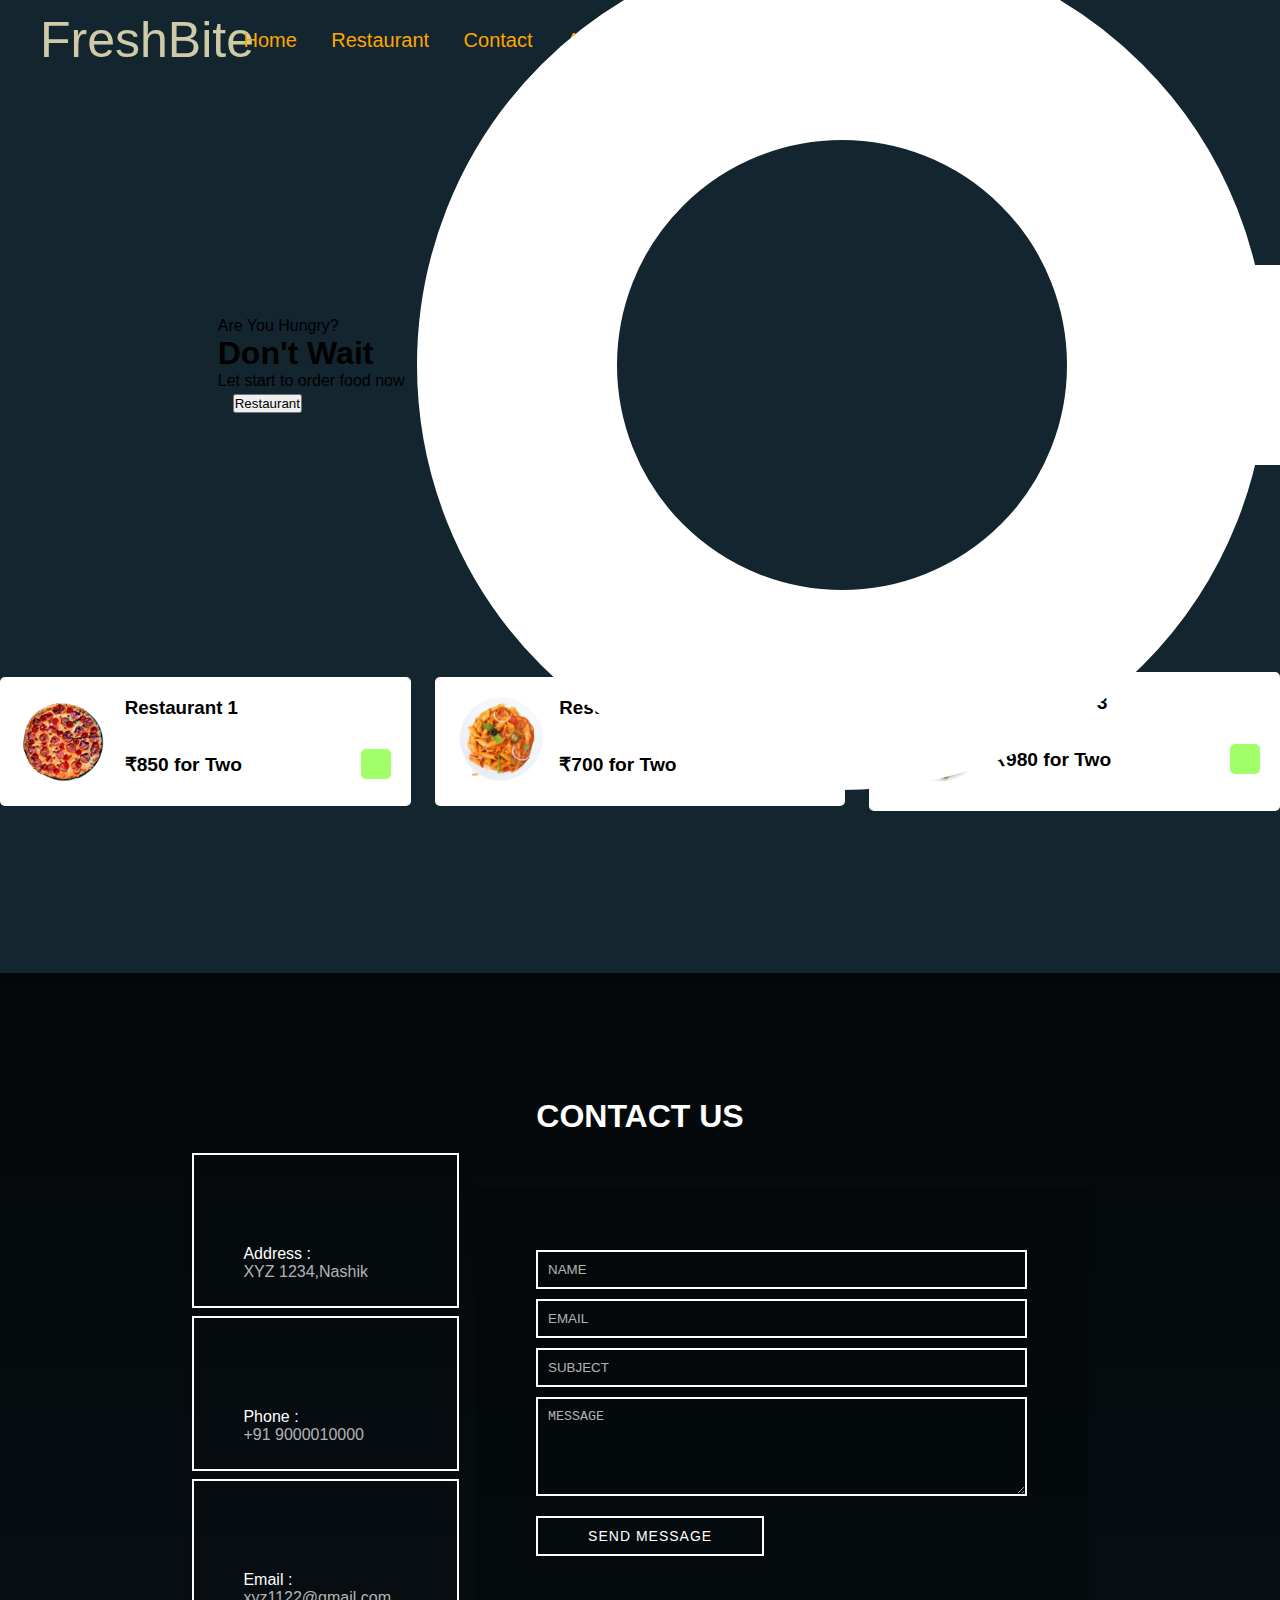
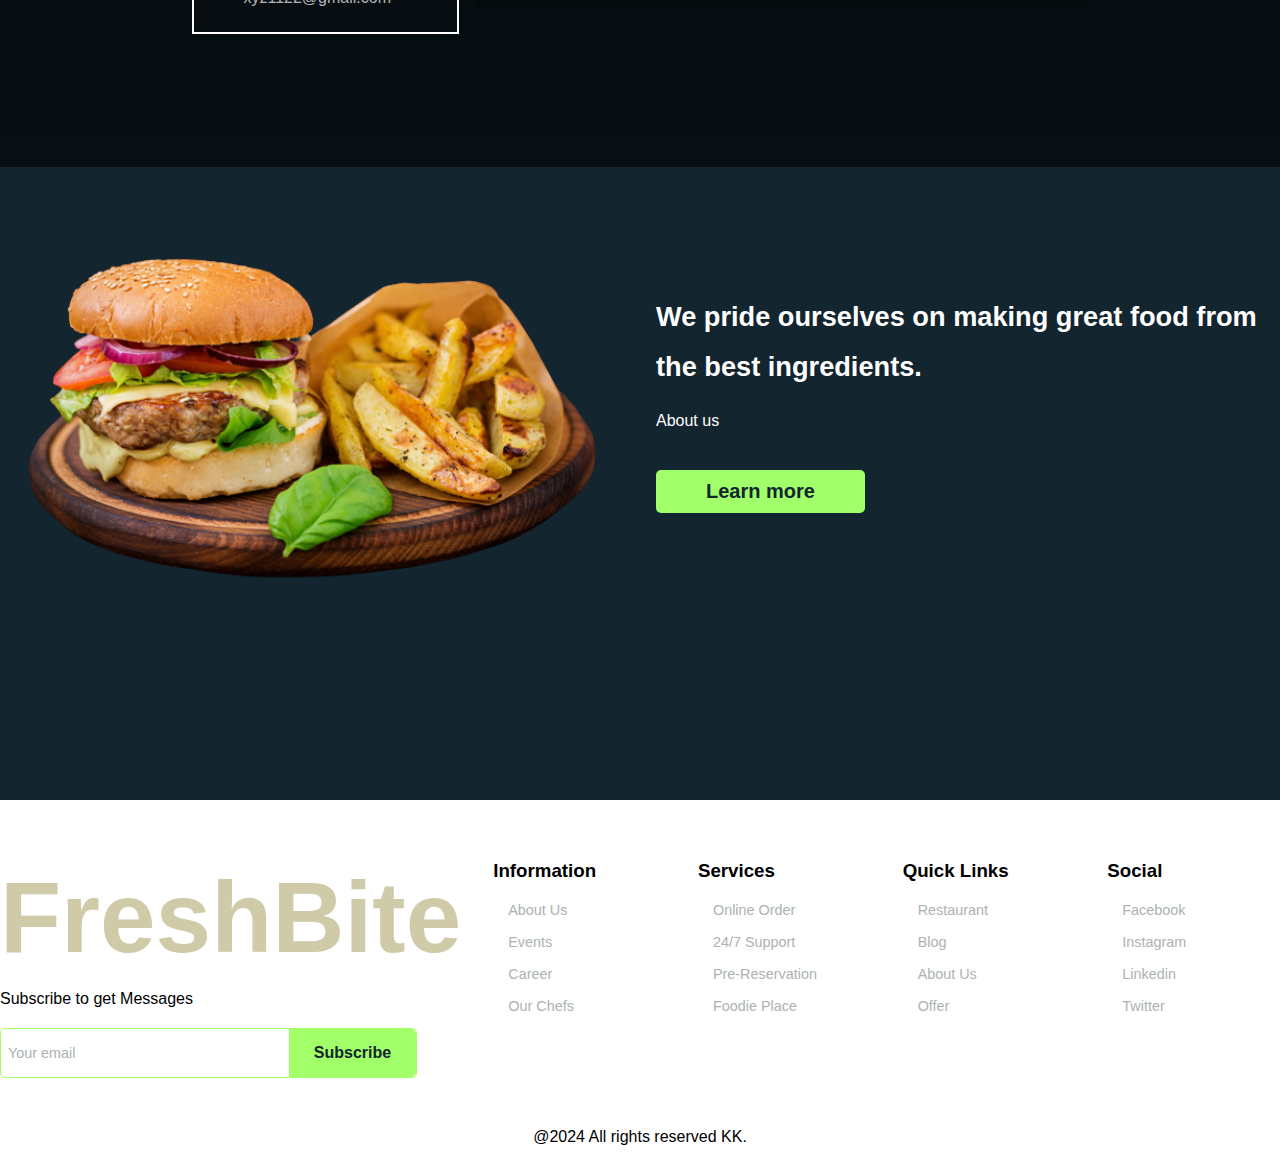
<file: index.html>
<html>
    <head>
        <title>Restaurant Website</title>
        <link rel="stylesheet" href="styles.css">
        <link rel="stylesheet" href="https://cdnjs.cloudflare.com/ajax/libs/font-awesome/6.0.0-beta3/css/all.min.css" integrity="sha512-Fo3rlrZj/k7ujTnHg4CGR2D7kSs0v4LLanw2qksYuRlEzO+tcaEPQogQ0KaoGN26/zrn20ImR1DfuLWnOo7aBA==" crossorigin="anonymous" referrerpolicy="no-referrer" />
    </head>
    <body>
        <div class="top">
            <div class="logo">FreshBite</div>
            <div class="nav">
                <a href="#">Home</a>
                <a href="restaurant.html">Restaurant</a>
                <a href="#contact">Contact</a>
                <a href="#about">About</a>
                <a href="signin.php">Sign in</a>
                <a href="logout.php">Logout</a>
            </div>
            
            <div class="search">
                <i class="fa-solid fa-search"></i>
                <i class="fa-solid fa-bars"></i>
            </div>
        </div>

        <div class="heading">
            <div class="left">
                <p>Are You Hungry?</p>
                <h1>Don't Wait</h1>
                <p>Let start to order food now</p>

                
                
                <a
                  href="restaurant.html"
                  target="blank"
                  ><button> Restaurant</button></a
                >


            </div>

            <div class="right" id="food"></div>

            <div class="SocialMedia">
                <i class="fa-brands fa-facebook-f"></i>
                <i class="fa-brands fa-twitter"></i>
                <i class="fa-brands fa-instagram"></i>
                <i class="fa-brands fa-whatsapp"></i>
            </div>
        </div>

        <div class="bottom">
            <div class="menu">
                <div id="food1"></div>
                <div id="food2"></div>
            </div>
        </div>
         

          <!---------------------------- Popular Restaurant ------------------- -->
         <section class="section">
          <div class="container">
            <div class="dishes__section-top">
              <h2>Popular Restaurant</h2>
            </div>
  
            <div class="dishes__wrapper">
              <div class="dish__item">
                <div class="dish__img">
                  <img src="./images/dishes-01.png" alt="" />
                </div>
  
                <div class="dish__content">
                  <h3>Restaurant 1</h3>
                  <div class="ratings">
                    <span><i class="ri-star-s-fill"></i></span>
                    <span><i class="ri-star-s-fill"></i></span>
                    <span><i class="ri-star-s-fill"></i></span>
                    <span><i class="ri-star-s-fill"></i></span>
                    <span><i class="ri-star-half-s-line"></i></span>
                  </div>
  
                  <div class="dish__content-bottom">
                    <span class="dish__price"> &#x20b9;850 for Two</span>
                    <span class="add__to-cart"
                      ><i class="ri-shopping-cart-line"></i
                    ></span>
                  </div>
                </div>
              </div>
  
              <div class="dish__item">
                <div class="dish__img">
                  <img src="./images/dishes-02.png" alt="" />
                </div>
  
                <div class="dish__content">
                  <h3>Restaurant 2</h3>
                  <div class="ratings">
                    <span><i class="ri-star-s-fill"></i></span>
                    <span><i class="ri-star-s-fill"></i></span>
                    <span><i class="ri-star-s-fill"></i></span>
                    <span><i class="ri-star-s-fill"></i></span>
                    <span><i class="ri-star-half-s-line"></i></span>
                  </div>
  
                  <div class="dish__content-bottom">
                    <span class="dish__price">&#x20b9;700 for Two</span>
                    <span class="add__to-cart"
                      ><i class="ri-shopping-cart-line"></i
                    ></span>
                  </div>
                </div>
              </div>
  
              <div class="dish__item">
                <div class="dish__img">
                  <img src="./images/dishes-03.png" alt="" />
                </div>
  
                <div class="dish__content">
                  <h3>Restaurant 3</h3>
                  <div class="ratings">
                    <span><i class="ri-star-s-fill"></i></span>
                    <span><i class="ri-star-s-fill"></i></span>
                    <span><i class="ri-star-s-fill"></i></span>
                    <span><i class="ri-star-s-fill"></i></span>
                    <span><i class="ri-star-half-s-line"></i></span>
                  </div>
  
                  <div class="dish__content-bottom">
                    <span class="dish__price">&#x20b9;980 for Two</span>
                    <span class="add__to-cart"
                      ><i class="ri-shopping-cart-line"></i
                    ></span>
                  </div>
                </div>
              </div>
            </div>
          </div>
        </section>
              <br> 
              <br> 
              <br> 
              <br> 
              <br> 
              <br> 
              <br> 
              <br> 
              <br> 

         <!---------------------------- contact ------------------- -->
        <div class="contact" id="contact">
          <h1>CONTACT US</h1>
          <br />
          <div class="contactcontanner">
            <div class="contanner">
              <div class="heading">
                <div class="icon"><i class="far fa-map"></i></div>
                <div class="info">
                  <p>Address :</p>
                  <p id="contactinfo">
                    XYZ 1234,Nashik
                  </p>
                </div>
              </div>
    
              <div class="heading">
                <div class="icon"><i class="fas fa-phone-alt"></i></div>
                <div class="info">
                  <p>Phone :</p>
                  <p id="contactinfo">+91 9000010000</p>
                </div>
              </div>
    
              <div class="heading">
                <div class="icon"><i class="far fa-envelope"></i></div>
                <div class="info">
                  <p>Email :</p>
                  <p id="contactinfo">xyz1122@gmail.com</p>
                </div>
              </div>
            </div>
    
            <div class="messageform">
              <div class="form">
                <form action="" method="POST">
                  <style>
                    ::placeholder {
                      color: rgba(255, 255, 255, 0.7);
                    }
                  </style>
    
                  <input type="text" name="name" placeholder="NAME" required />
                  <input type="email" name="email" placeholder="EMAIL" required />
                  <input
                    type="text"
                    name="subject"
                    placeholder="SUBJECT"
                    required
                  />
                  <textarea
                    type="message"
                    name="message"
                    id="inputbox"
                    cols="30"
                    rows="5"
                    placeholder="MESSAGE"
                    required
                  ></textarea>
                  <button type="submit">SEND MESSAGE</button>
                </form>
              </div>
            </div>
          </div>
        </div>
        <script src="form.js"></script>
        <br>
<!-- =========== About  ============ -->
        <div class="about" id="about">
        <section class="section" id="about">
          <div class="container">
            <div class="about__wrapper">
              <div class="about__img">
                <img src="./images/burger.png" alt="" />
              </div>
  
              <div class="about__content">
                <h3>
                  We pride ourselves on making great food from the best
                  ingredients.
                </h3>
                <p>
                  About us 
                </p>
  
                <button class="learn__more"><a href="#">Learn more</a></button>
              </div>
            </div>
          </div>
        </section>
         <br>
         <br>
         <br>
         <br>
         <br>
         <br>
         <br>
         <br>
         <br>
         <br>
<!-- =========== footer start ============ -->
        <footer class="section footer">
          <div class="container">
            <div class="footer__wrapper">
              <div class="footer__logo">
                <div class="logo">
                  <h1>Fresh<span class="highlight">Bite</span></h1>
                </div>
                <p>Subscribe to get Messages</p>
                <div class="subscribe__box">
                  <input type="email" placeholder="Your email" />
                  <button class="subscribe__btn">Subscribe</button>
                </div>
              </div>
    
              <div class="footer__box">
                <h3 class="footer__link-title">Information</h3>
                <ul class="footer__menu">
                  <li class="footer__menu-item">
                    <a href="#about" class="footer__link">About Us</a>
                  </li>
                  <li class="footer__menu-item">
                    <a href="#" class="footer__link">Events</a>
                  </li>
                  <li class="footer__menu-item">
                    <a href="#" class="footer__link">Career</a>
                  </li>
                  <li class="footer__menu-item">
                    <a href="#" class="footer__link">Our Chefs</a>
                  </li>
                </ul>
              </div>
    
              <div class="footer__box">
                <h3 class="footer__link-title">Services</h3>
                <ul class="footer__menu">
                  <li class="footer__menu-item">
                    <a href="#about" class="footer__link">Online Order</a>
                  </li>
                  <li class="footer__menu-item">
                    <a href="#" class="footer__link">24/7 Support</a>
                  </li>
                  <li class="footer__menu-item">
                    <a href="#" class="footer__link">Pre-Reservation</a>
                  </li>
                  <li class="footer__menu-item">
                    <a href="#" class="footer__link">Foodie Place</a>
                  </li>
                </ul>
              </div>
    
              <div class="footer__box">
                <h3 class="footer__link-title">Quick Links</h3>
                <ul class="footer__menu">
                  <li class="footer__menu-item">
                    <a href="#menu" class="footer__link">Restaurant</a>
                  </li>
                  <li class="footer__menu-item">
                    <a href="#blog" class="footer__link">Blog</a>
                  </li>
                  <li class="footer__menu-item">
                    <a href="#about" class="footer__link">About Us</a>
                  </li>
                  <li class="footer__menu-item">
                    <a href="#" class="footer__link">Offer</a>
                  </li>
                </ul>
              </div>
    
              <div class="footer__box">
                <h3 class="footer__link-title">Social</h3>
                <ul class="footer__menu">
                  <li class="footer__menu-item">
                    <a href="#" class="footer__link">Facebook</a>
                  </li>
                  <li class="footer__menu-item">
                    <a href="#" class="footer__link">Instagram</a>
                  </li>
                  <li class="footer__menu-item">
                    <a href="#" class="footer__link">Linkedin</a>
                  </li>
                  <li class="footer__menu-item">
                    <a href="#" class="footer__link">Twitter</a>
                  </li>
                </ul>
              </div>
            </div>
    
            <p class="footer__copyright">
              @2024 All rights reserved  KK.
            </p>
          </div>
        </footer>
    </body>
</html>
</file>
<file: styles.css>
* {
    padding: 0;
    margin: 0;
  }
  :root {
    --primary-color: #a1ff69;
    --secondary-color: #13252f;
    --heading-color: #fff;
    --body-bg: #13252f;
    --small-text-color: #acb2b2;
    --font-name: "Montserrat", sans-serif;
    --card-bg: #152833;
  }
  
  body {
    background: var(--body-bg);
    font-family: var(--font-name);
  }
  
  .top {
    display: flex;
    flex-direction: row;
    justify-content: space-between;
    height: 80px;
    align-items: center;
    padding: 0px 40px;
  }
  .logo {
    font-size: 50px;
    color: #cfcaa8;
  }
  .nav {
    position: relative;
    left: -180px;
  }
  li {
    display: inline;
  }
  a {
    padding: 5px 15px;
    color: orange;
    font-size: 20px;
    text-decoration: none;
  }
  a:hover {
    color: white;
    text-decoration: underline;
    text-underline-position: under;
  }
  .search {
    font-size: 25px;
  }
  .search i {
    padding: 5px 20px;
  }
  
  /************heading**************/
  .heading {
    display: flex;
    justify-content: space-evenly;
    padding-top: 65px;
    align-items: center;
  }
  .right {
    width: 440px;
    height: 440px;
    background-image: url("https://images.unsplash.com/photo-1546069901-ba9599a7e63c?q=80&w=1000&auto=format&fit=crop&ixlib=rb-4.0.3&ixid=M3wxMjA3fDB8MHxleHBsb3JlLWZlZWR8Mnx8fGVufDB8fHx8fA%3D%3D");
    background-size: cover;
    border-radius: 400px;
    display: flex;
    justify-content: center;
    align-items: center;
  }
  .right::before {
    width: 430px;
    height: 430px;
    border: 200px solid white;
    content: "";
    position: absolute;
    border-radius: 430px;
    padding: 10px;
  }
  .cover .information {
    align-items: center;
    max-width: 1000px;
    margin: 0 auto;
    padding-top: 10%;
  }
  .information h3 {
    font-size: 18px;
    letter-spacing: 3px;
    font-weight: 300;
  }
  .information h3 span {
    float: right;
    font-size: 16px;
    color: rgba(255, 255, 255, 0.8);
  }
  .information h2 {
    font-size: 40px;
  }
  .information h1 span {
    font-size: 110px;
    line-height: 120px;
    color: rgb(1, 161, 1);
    letter-spacing: 10px;
  }
  .information a {
    display: block;
    max-width: 350px;
    margin: 0 auto;
  }
  .information a button {
    padding: 8px 80px;
    cursor: pointer;
    letter-spacing: 5px;
    background: linear-gradient(to right, transparent 50%, rgb(1, 161, 1) 50%);
    background-size: 200%;
    background-position: left;
    transition: 0.3s;
    border: 2px solid white;
    color: white;
    margin: 40px 0 -50%;
    width: 100%;
  }
  .information a button:hover {
    background-position: right;
    color: white;
  }
  

  /*********SocialMedia***************/
  .SocialMedia {
    position: absolute;
    right: 0;
    display: flex;
    justify-content: space-evenly;
    align-items: center;
    flex-direction: column;
    width: 40px;
    height: 200px;
    background-color: white;
    font-size: 25px;
  }
  .SocialMedia i:hover {
    color: orange;
  }
  
  /* popular restaurant style */
  
  .dishes__section-top {
    text-align: center;
    margin-bottom: 50px;
    color: #a1ff69;
  }
  
  .dishes__section-top h2 {
    font-size: 2rem;
    font-weight: 500;
  }
  
  .dishes__wrapper {
    display: flex;
    align-items: center;
    column-gap: 1.5rem;
  }
  
  .dish__item {
    width: 33%;
    display: flex;
    column-gap: 1rem;
    cursor: pointer;
    background: white;
    padding: 20px;
    border-radius: 5px;
    transition: 0.3s;
  }
  
  .dish__img {
    width: 25%;
  }
  
  .dish__img img {
    width: 100%;
  }
  
  .ratings {
    display: flex;
    align-items: center;
    margin-top: 10px;
    margin-bottom: 20px;
  }
  
  .ratings span i {
    color: gold;
  }
  
  .dish__content-bottom {
    display: flex;
    align-items: center;
    justify-content: space-between;
  }
  
  .dish__price {
    font-weight: 600;
    font-size: 1.2rem;
    color: black;
  }
  
  .dish__content {
    width: 75%;
  }
  
  .add__to-cart {
    width: 30px;
    height: 30px;
    display: flex;
    align-items: center;
    justify-content: center;
    background: var(--primary-color);
    color: var(--secondary-color);
    cursor: pointer;
    border-radius: 5px;
  }
  
  .add__to-cart i {
    font-weight: 600;
  }
  
  .dish__item:nth-child(2) .dish__img img,
  .dish__item:nth-child(3) .dish__img img {
    width: 150%;
    margin-left: -15px;
  }
  
  .dish__item:hover {
    transform: translateY(-1rem);
  }
  
  /************************************** Contact **********************************************/
  .contact {
    width: 100%;
    box-sizing: border-box;
    background-color: transparent;
    padding: 125px 0;
    background: linear-gradient(rgba(0, 0, 0, 0.8), rgba(0, 0, 0, 0.6)),
      url("https://source.unsplash.com/1600x900/?contact,message");
  }
  .contact h1 {
    color: white;
    text-align: center;
  }
  .contactcontanner {
    width: 70%;
    margin: 0 auto;
    box-sizing: border-box;
    display: flex;
    align-items: center;
  }
  .contactcontanner .contanner {
    width: 30%;
  }
  .contactcontanner .contanner .heading {
    width: 100%;
    display: flex;
    align-items: center;
    border: 2px solid white;
    margin-bottom: 8px;
    box-shadow: 0px 4px 8px rgba(0, 0, 0, 0.07);
  }
  .heading .icon {
    padding: 0 0 0 20px;
    font-size: 20px;
    color: rgb(3, 180, 3);
  }
  .heading .info {
    width: 70%;
    margin: 25px auto;
    color: white;
  }
  .heading .info #contactinfo {
    color: rgba(255, 255, 255, 0.7);
    font-weight: 500;
  }
  
  /* message form */
  .messageform {
    width: 70%;
    box-sizing: border-box;
    box-shadow: 0px 4px 8px rgba(0, 0, 0, 0.07);
    margin-left: 20px;
    background-color: rgba(0, 0, 0, 0.2);
  }
  .messageform .form {
    width: 80%;
    margin: 50px auto;
  }
  .messageform input,
  .messageform #inputbox {
    width: 100%;
    color: white;
    box-sizing: border-box;
    padding: 10px;
    margin-top: 10px;
    border: 2px solid white;
    outline: none;
    background-color: transparent;
  }
  .messageform button {
    padding: 10px 50px;
    margin-top: 20px;
    font-size: 14px;
    color: white;
    letter-spacing: 1px;
    background: linear-gradient(to right, transparent 50%, rgb(3, 180, 3) 50%);
    background-size: 200%;
    background-position: left;
    border: 2px solid white;
    cursor: pointer;
    transition: 0.3s;
  }
  .messageform button:hover {
    background-position: right;
  }
  
  /* contact mobile view */
  @media only screen and (max-width: 700px) {
    .contact {
      padding: 50px 0;
    }
    .contactcontanner {
      width: 95%;
      display: block;
    }
    .contactcontanner .contanner {
      width: 100%;
    }
    /* message form */
    .messageform {
      width: 100%;
      margin-left: 0px;
      padding: 1px 0;
    }
    .messageform .form {
      width: 93%;
      margin: 50px auto;
    }
  }
  
  
  /*************** about***************/
  .about__wrapper {
    display: flex;
    align-items: center;
    column-gap: 2rem;
    color: white;
  }
  
  .about__img,
  .about__content {
    width: 50%;
  }
  
  .about__img img {
    width: 100%;
  }
  
  .about__content h3 {
    font-size: 1.7rem;
    line-height: 50px;
    margin-bottom: 20px;
  }
  
  .learn__more {
    margin-top: 40px;
    padding: 10px 35px;
    font-size: 1rem;
    border: none;
    background: var(--primary-color);
    border-radius: 5px;
    cursor: pointer;
  }
  
  .learn__more a {
    color: var(--secondary-color);
    font-weight: 600;
  }
  
  .item {
    padding: 20px;
    background: var(--card-bg);
    width: 33%;
    border-radius: 5px;
  }
  
  .item img {
    width: 100%;
  }
  
  .content-bottom {
    display: flex;
    align-items: center;
    justify-content: space-between;
  }
  
  .item h4 {
    font-size: 1.3rem;
  }
  
  .wrapper {
    display: flex;
    align-items: center;
    column-gap: 2rem;
  }
  
  /* footer style */
  
  .footer {
    padding-top: 60px;
    padding-bottom: 30px;
    background: white;
  .footer__wrapper {
    display: flex;
    column-gap: 2rem;
  }
  
  .footer__logo {
    width: 40%;
  }
  
  .footer__box {
    width: 15%;
  }
  
  .footer__logo p {
    margin-top: 15px;
    margin-bottom: 20px;
  }
  
  .subscribe__box {
    display: flex;
    align-items: center;
    justify-content: space-between;
    border: 1px solid var(--primary-color);
    border-radius: 5px;
    width: 90%;
  }
  
  .subscribe__box input {
    padding: 15px 7px;
    border: none;
    outline: none;
    background: transparent;
    color: #acb2b2;
    font-size: 0.9rem;
  }
  
  .subscribe__box input::placeholder {
    color: #acb2b2;
  }
  
  .subscribe__btn {
    padding: 15px 25px;
    background: var(--primary-color);
    color: var(--secondary-color);
    font-size: 1rem;
    font-weight: 600;
    cursor: pointer;
    border: none;
    outline: none;
    border-radius: 0px 5px 5px 0px;
  }
  
  .footer__link-title {
    margin-bottom: 20px;
  }
  
  .footer__menu {
    display: flex;
    flex-direction: column;
    row-gap: 1rem;
  }
  
  .footer__link {
    color: var(--small-text-color);
    font-size: 0.9rem;
  }
  
  .footer__copyright {
    text-align: center;
    margin-top: 50px;
  }
  
  /* animation style */
  .section {
    transition:
      transform 1s,
      opacity 1s;
  }
  
  .section__hidden {
    opacity: 0;
    transform: translateY(8rem);
  }
  
  /* responsive  */
  
  @media only screen and (max-width: 1024px) {
    .container {
      width: 100%;
    }
  }
  
  @media only screen and (max-width: 768px) {
    section {
      padding: 40px 0px;
    }
  
    .nav {
      width: 100%;
      height: 50px;
      line-height: 50px;
    }
  
    .navigation {
      position: fixed;
      top: 0;
      left: 0;
      width: 100%;
      height: 100%;
      background: #13252fa8;
      z-index: 99999;
      display: none;
    }
  
    .nav__menu {
      position: absolute;
      width: 250px;
      height: 100%;
      top: 0;
      right: 0;
      background: var(--card-bg);
      flex-direction: column;
      align-items: center;
      justify-content: center;
      z-index: 999999;
    }
  
    .nav__link {
      font-size: 0.9rem;
    }
  
    .show__menu {
      display: block;
    }
    .mobile__menu {
      display: block;
    }
  
    .hero__content h2,
    .offer__content h2 {
      font-size: 2rem;
      line-height: 40px;
    }
  
    .dishes__section-top h2,
    .menu__section-top h2,
    .blog__top h2 {
      font-size: 1.5rem;
    }
  
    .dish__content h3 {
      font-size: 0.9rem;
    }
  
    .dish__price {
      font-size: 1rem;
    }
  
    .ratings span i {
      font-size: 0.8rem;
    }
  
    .ratings {
      margin-bottom: 10px;
    }
  
    .add__to-cart {
      width: 25px;
      height: 25px;
    }
  
    .about__content h3 {
      font-size: 1.4rem;
      line-height: 35px;
    }
    .view__more-btn,
    .learn__more {
      padding: 8px 30px;
      font-size: 0.8rem;
    }
  
    .logo h1 {
      font-size: 1.2rem;
    }
  
    .menu__item h3 {
      font-size: 1rem;
    }
  
    .menu__card-bottom {
      margin-top: 0;
    }
  
    .blog__content h3 {
      font-size: 1rem;
    }
  
    .blog__content p {
      line-height: 25px;
      font-size: 0.8rem;
    }
  
    .blog__item {
      padding: 0;
      border: none;
    }
  
    .footer__logo {
      width: 100%;
    }
  
    .footer__wrapper {
      flex-wrap: wrap;
      row-gap: 2rem;
    }
  
    .footer__box {
      width: 30%;
    }
  
    .footer__logo input {
      padding: 8px;
      font-size: 0.8rem;
    }
  
    .subscribe__box {
      width: 100%;
    }
  
    .subscribe__btn {
      padding: 8px 30px;
      font-size: 0.8rem;
    }
  
    .footer__link-title {
      font-size: 1rem;
    }
  
    .footer__link {
      font-size: 0.8rem;
    }
  
    .footer__copyright {
      font-size: 0.8rem;
    }
  }
  
  @media only screen and (max-width: 576px) {
    .hero__content,
    .hero__img,
    .about__content,
    .about__img,
    .offer__content,
    .offer__img {
      width: 100%;
    }
  
    .hero__wrapper,
    .about__wrapper,
    .offer__wrapper {
      flex-wrap: wrap;
    }
  
    .hero__content {
      padding-top: 0;
      margin-bottom: 40px;
    }
  
    .dish__item,
    .menu__item,
    .blog__item {
      width: 100%;
    }
  
    .dishes__wrapper {
      flex-wrap: wrap;
      row-gap: 1.5rem;
    }
  
    .menu__wrapper,
    .blog__wrapper {
      flex-wrap: wrap;
      row-gap: 1.5rem;
    }
  
    .offer__content {
      margin-bottom: 40px;
    }
  
    .footer__box {
      width: 45%;
    }
  }
</file>
